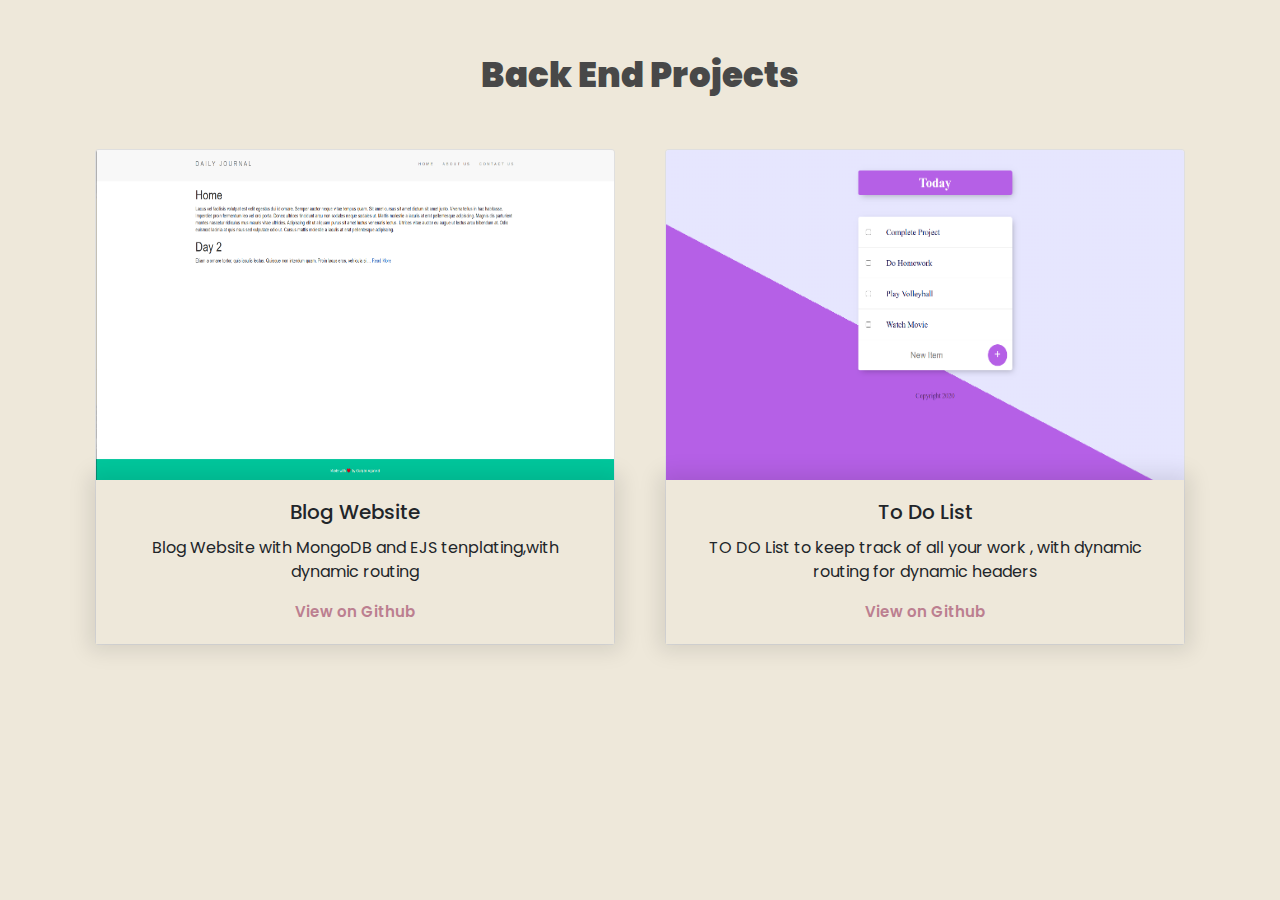
<file: backend.html>
<!DOCTYPE html>
<html lang="en" dir="ltr">
  <head>
    <meta charset="utf-8">
    <title>Back End</title>

    <link rel="stylesheet" href="projects.css">
    <link rel="stylesheet" href="https://maxcdn.bootstrapcdn.com/bootstrap/4.0.0/css/bootstrap.min.css" integrity="sha384-Gn5384xqQ1aoWXA+058RXPxPg6fy4IWvTNh0E263XmFcJlSAwiGgFAW/dAiS6JXm" crossorigin="anonymous">
  </head>
  <body>
     <section id=facilities>
       <div class="container">
         <div class="title">
           <h1>Back End Projects</h1>
         </div>
         <div class="row">
           <div class="col-md-6">
             <div class="card text-center">
               <img src="images/backend/blog.png" class="card-img-top img-responsive image-resize">
               <div class="card-body">
                 <h5 class="card-title">Blog Website</h5>
                 <p>Blog Website with MongoDB and EJS tenplating,with dynamic routing</p>
                 <a href="https://github.com/gunjan543/Blog-Website">View on Github</a>
              </div>
             </div>
            </div>
            <div class="col-md-6">
              <div class="card text-center">
                <img src="images/backend/todolist.png" class="card-img-top img-responsive image-resize">
                <div class="card-body">
                  <h5 class="card-title">To Do List</h5>
                  <p>TO DO List to keep track of all your work , with dynamic routing for dynamic headers</p>
                  <a href="https://github.com/gunjan543/Todo-list">View on Github</a>
               </div>
              </div>
             </div>


        </div>
      </div>

     </section>
  </body>
</html>
</file>
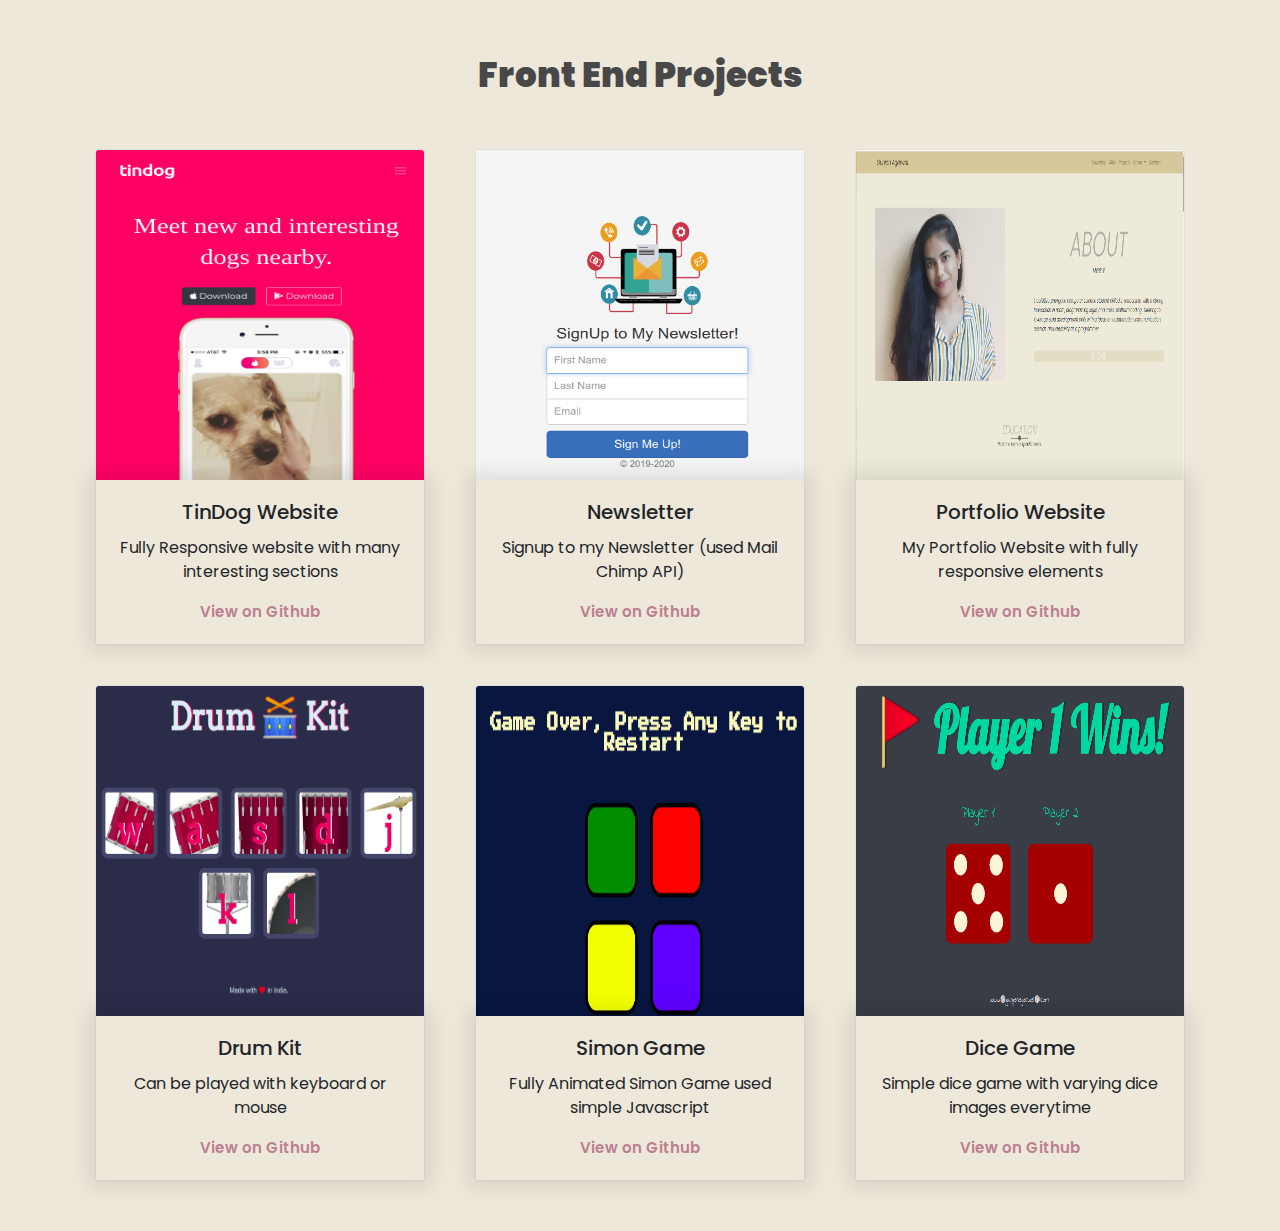
<file: frontend.html>
<!DOCTYPE html>
<html lang="en" dir="ltr">
  <head>
    <meta charset="utf-8">
    <title>FrontEnd</title>

    <link rel="stylesheet" href="projects.css">
    <link rel="stylesheet" href="https://maxcdn.bootstrapcdn.com/bootstrap/4.0.0/css/bootstrap.min.css" integrity="sha384-Gn5384xqQ1aoWXA+058RXPxPg6fy4IWvTNh0E263XmFcJlSAwiGgFAW/dAiS6JXm" crossorigin="anonymous">
  </head>
  <body>
     <section id=facilities>
       <div class="container">
         <div class="title">
           <h1>Front End Projects</h1>
         </div>
         <div class="row">
           <div class="col-md-4">
             <div class="card text-center">
               <img src="images/frontend/tindog.png" class="card-img-top img-responsive image-resize">
               <div class="card-body">
                 <h5 class="card-title">TinDog Website</h5>
                 <p>Fully Responsive website with many interesting sections</p>
                 <a href="https://github.com/gunjan543/tindog-website">View on Github</a>
              </div>
             </div>
            </div>
            <div class="col-md-4">
              <div class="card text-center">
                <img src="images/frontend/newsletter.png" class="card-img-top img-responsive image-resize">
                <div class="card-body">
                  <h5 class="card-title">Newsletter</h5>
                  <p>Signup to my Newsletter (used Mail Chimp API)</p>
                  <a href="https://github.com/gunjan543/Newsletter-Signup">View on Github</a>
               </div>
              </div>
             </div>

       <div class="col-md-4">
         <div class="card text-center">
           <img src="images/frontend/website.png" class="card-img-top img-responsive image-resize">
           <div class="card-body">
             <h5 class="card-title">Portfolio Website</h5>
             <p>My Portfolio Website with fully responsive elements</p>
             <a href="https://github.com/gunjan543/Portfolio">View on Github</a>
          </div>
         </div>
        </div>
        </div>
        <div class="row">
          <div class="col-md-4">
            <div class="card text-center">
              <img src="images/frontend/drumkit.png" class="card-img-top img-responsive image-resize">
              <div class="card-body">
                <h5 class="card-title">Drum Kit</h5>
                <p>Can be played with keyboard or mouse</p>
                <a href="https://github.com/gunjan543/drum-kit">View on Github</a>
             </div>
            </div>
           </div>
           <div class="col-md-4">
             <div class="card text-center">
               <img src="images/frontend/simon.png" class="card-img-top img-responsive image-resize">
               <div class="card-body">
                 <h5 class="card-title">Simon Game</h5>
                 <p>Fully Animated Simon Game used simple Javascript</p>
                 <a href="https://github.com/gunjan543/simon-game">View on Github</a>
              </div>
             </div>
            </div>
            <div class="col-md-4">
              <div class="card text-center">
                <img src="images/frontend/dice.png" class="card-img-top img-responsive image-resize">
                <div class="card-body">
                  <h5 class="card-title">Dice Game</h5>
                  <p>Simple dice game with varying dice images everytime</p>
                  <a href="https://github.com/gunjan543/dice-game">View on Github</a>
               </div>
              </div>
             </div>
        </div>
     </section>
  </body>
</html>
</file>
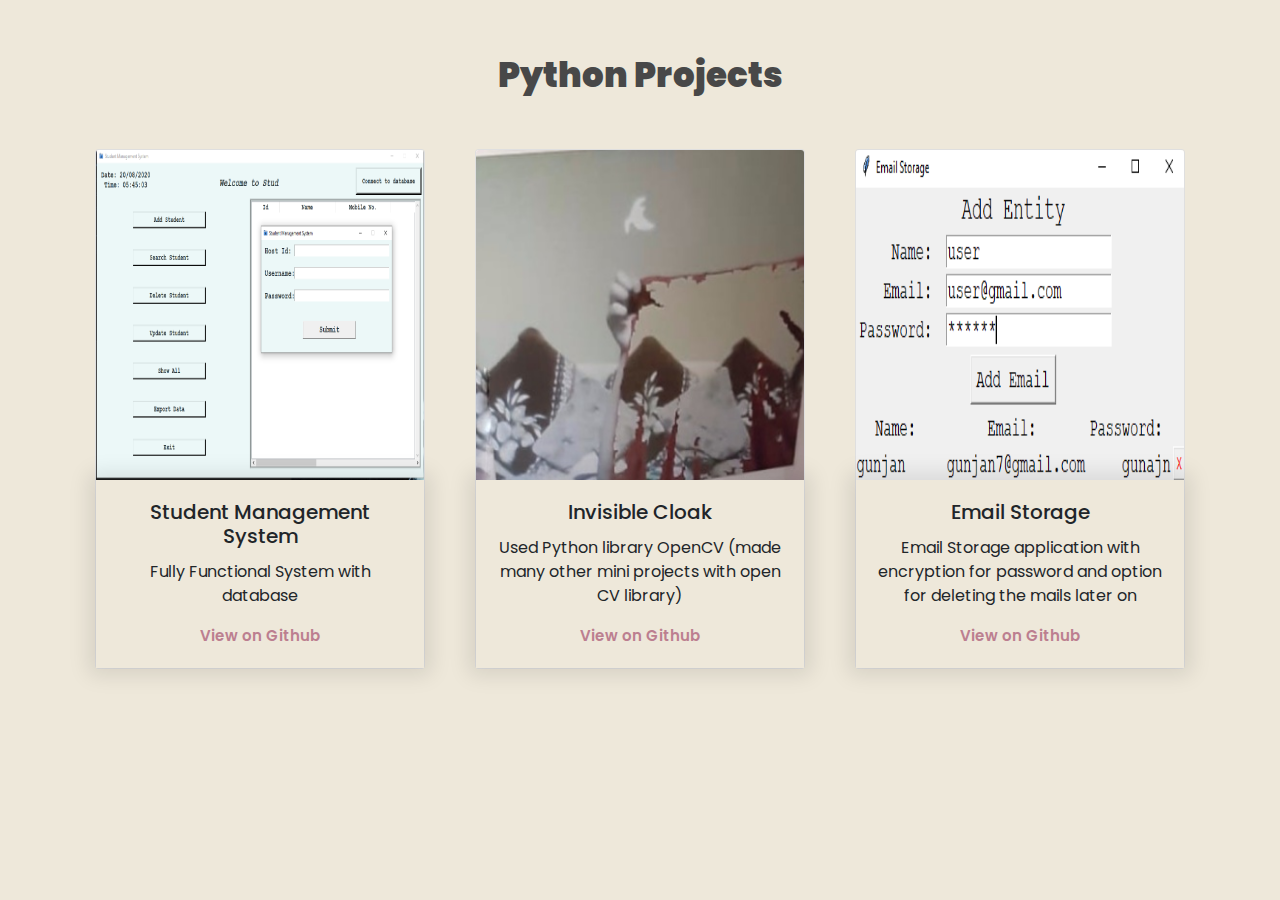
<file: python.html>
<!DOCTYPE html>
<html lang="en" dir="ltr">
  <head>
    <meta charset="utf-8">
    <title>Python</title>

    <link rel="stylesheet" href="projects.css">
    <link rel="stylesheet" href="https://maxcdn.bootstrapcdn.com/bootstrap/4.0.0/css/bootstrap.min.css" integrity="sha384-Gn5384xqQ1aoWXA+058RXPxPg6fy4IWvTNh0E263XmFcJlSAwiGgFAW/dAiS6JXm" crossorigin="anonymous">
  </head>
  <body>
     <section id=facilities>
       <div class="container">
         <div class="title">
           <h1>Python Projects</h1>
         </div>
         <div class="row">
           <div class="col-md-4">
             <div class="card text-center">
               <img src="images/python/student.png" class="card-img-top img-responsive image-resize">
               <div class="card-body">
                 <h5 class="card-title">Student Management System</h5>
                 <p>Fully Functional System with database</p>
                 <a href="https://github.com/gunjan543/student-management">View on Github</a>
              </div>
             </div>
            </div>
            <div class="col-md-4">
              <div class="card text-center">
                <img src="images/python/cloak.jpeg" class="card-img-top img-responsive image-resize">
                <div class="card-body">
                  <h5 class="card-title">Invisible Cloak</h5>
                  <p>Used Python library OpenCV (made many other mini projects with open CV library)</p>
                  <a href="https://github.com/gunjan543/invisible-cloak">View on Github</a>
               </div>
              </div>
             </div>

       <div class="col-md-4">
         <div class="card text-center">
           <img src="images/python/email.png" class="card-img-top img-responsive image-resize">
           <div class="card-body">
             <h5 class="card-title">Email Storage</h5>
             <p>Email Storage application with encryption for password and option for deleting the mails later on</p>
             <a href="https://github.com/gunjan543/add-emails">View on Github</a>
          </div>
         </div>
        </div>
        </div>
      </div>

     </section>
  </body>
</html>
</file>
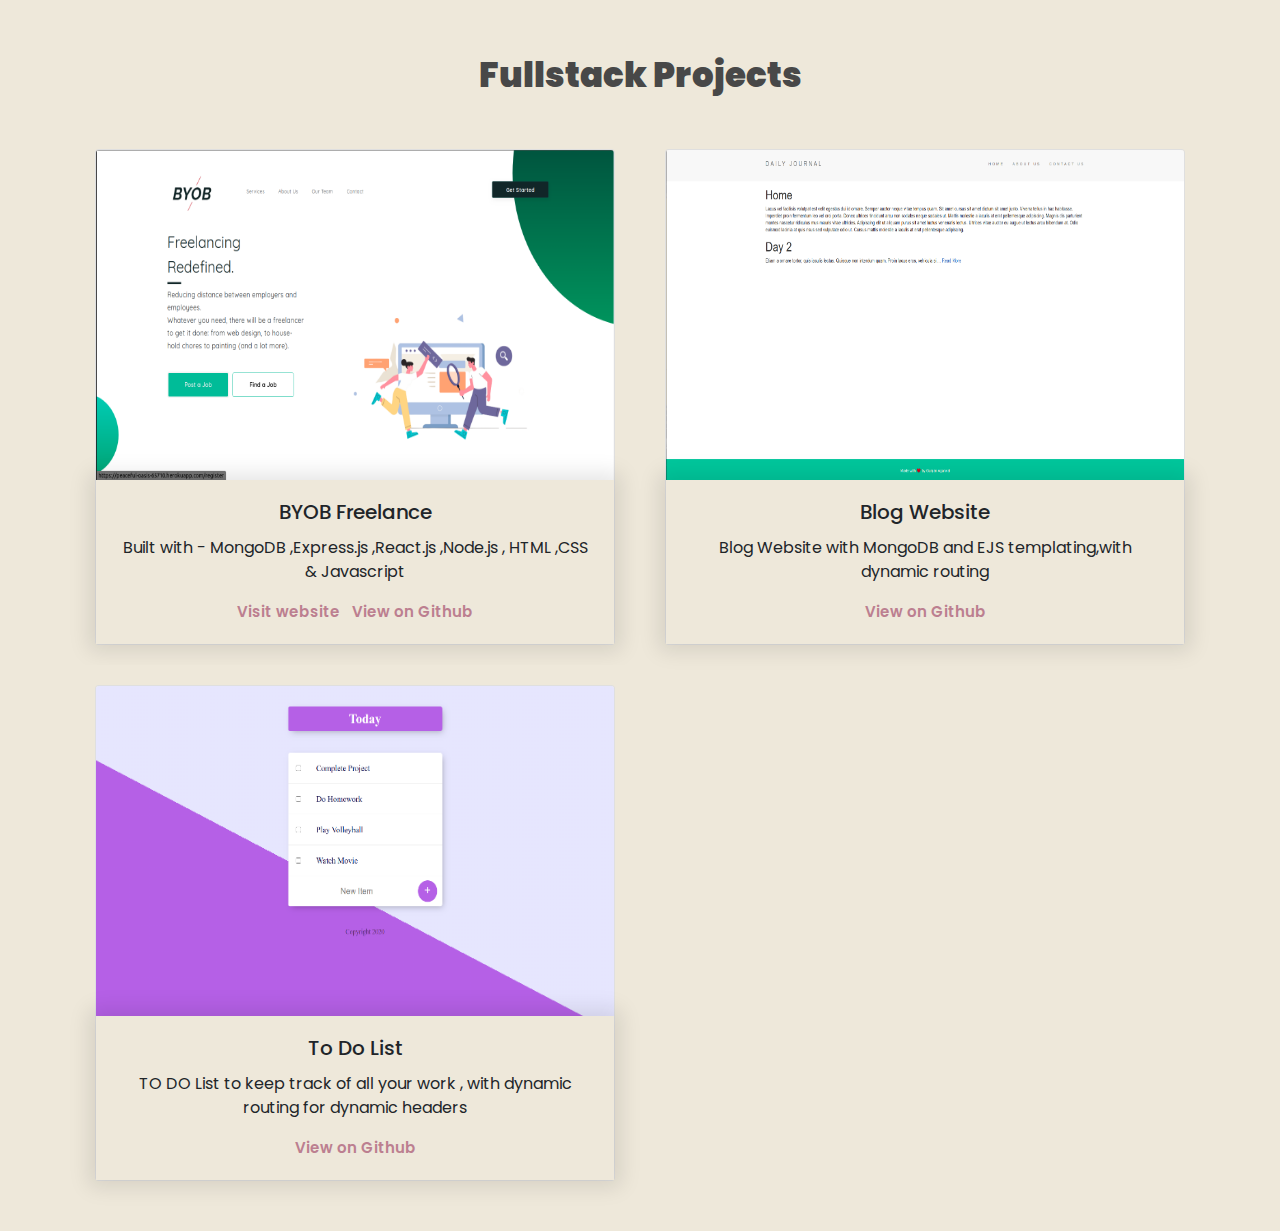
<file: Project Html/backend.html>
<!DOCTYPE html>
<html lang="en" dir="ltr">
  <head>
    <meta charset="utf-8">
    <title>Back End</title>

    <link rel="stylesheet" href="projects.css">
    <link rel="stylesheet" href="https://maxcdn.bootstrapcdn.com/bootstrap/4.0.0/css/bootstrap.min.css" integrity="sha384-Gn5384xqQ1aoWXA+058RXPxPg6fy4IWvTNh0E263XmFcJlSAwiGgFAW/dAiS6JXm" crossorigin="anonymous">
  </head>
  <body>
     <section id=facilities>
       <div class="container">
         <div class="title">
           <h1>Fullstack Projects</h1>
         </div>
         <div class="row">
          <div class="col-md-6">
            <div class="card text-center">
              <img src="backend/byob.png" class="card-img-top img-responsive image-resize">
              <div class="card-body">
                <h5 class="card-title">BYOB Freelance</h5>
                <p>Built with - MongoDB ,Express.js ,React.js ,Node.js , HTML ,CSS & Javascript </p>
                <a href="http://peaceful-oasis-65710.herokuapp.com/">Visit website&nbsp;&nbsp;</a>
                <a href="https://github.com/gunjan543/Freelance">View on Github</a>
               
             </div>
            </div>
           </div>
           <div class="col-md-6">
             <div class="card text-center">
               <img src="backend/blog.png" class="card-img-top img-responsive image-resize">
               <div class="card-body">
                 <h5 class="card-title">Blog Website</h5>
                 <p>Blog Website with MongoDB and EJS templating,with dynamic routing</p>
                 <a href="https://github.com/gunjan543/Blog-Website">View on Github</a>
              </div>
             </div>
            </div>
            <div class="col-md-6">
              <div class="card text-center">
                <img src="backend/todolist.png" class="card-img-top img-responsive image-resize">
                <div class="card-body">
                  <h5 class="card-title">To Do List</h5>
                  <p>TO DO List to keep track of all your work , with dynamic routing for dynamic headers</p>
                  <a href="https://github.com/gunjan543/Todo-list">View on Github</a>
               </div>
              </div>
             </div>


        </div>
      </div>

     </section>
  </body>
</html>
</file>
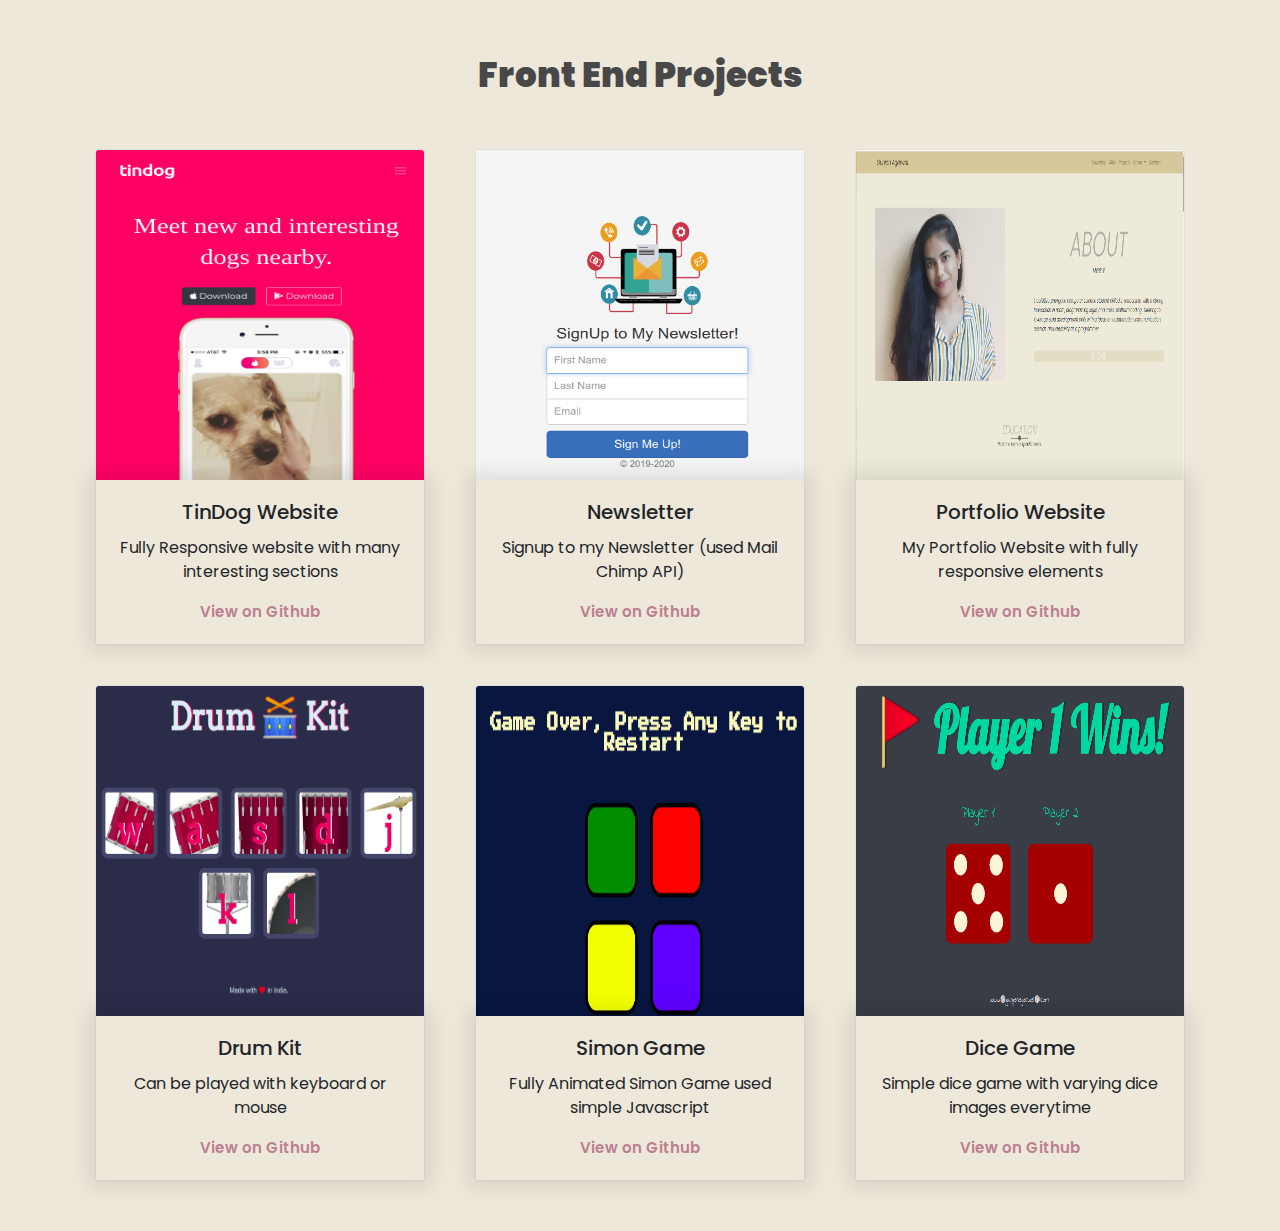
<file: Project Html/frontend.html>
<!DOCTYPE html>
<html lang="en" dir="ltr">
  <head>
    <meta charset="utf-8">
    <title>FrontEnd</title>

    <link rel="stylesheet" href="projects.css">
    <link rel="stylesheet" href="https://maxcdn.bootstrapcdn.com/bootstrap/4.0.0/css/bootstrap.min.css" integrity="sha384-Gn5384xqQ1aoWXA+058RXPxPg6fy4IWvTNh0E263XmFcJlSAwiGgFAW/dAiS6JXm" crossorigin="anonymous">
  </head>
  <body>
     <section id=facilities>
       <div class="container">
         <div class="title">
           <h1>Front End Projects</h1>
         </div>
         <div class="row">
           <div class="col-md-4">
             <div class="card text-center">
               <img src="frontend/tindog.png" class="card-img-top img-responsive image-resize">
               <div class="card-body">
                 <h5 class="card-title">TinDog Website</h5>
                 <p>Fully Responsive website with many interesting sections</p>
                 <a href="https://github.com/gunjan543/tindog-website">View on Github</a>
              </div>
             </div>
            </div>
            <div class="col-md-4">
              <div class="card text-center">
                <img src="frontend/newsletter.png" class="card-img-top img-responsive image-resize">
                <div class="card-body">
                  <h5 class="card-title">Newsletter</h5>
                  <p>Signup to my Newsletter (used Mail Chimp API)</p>
                  <a href="https://github.com/gunjan543/Newsletter-Signup">View on Github</a>
               </div>
              </div>
             </div>

       <div class="col-md-4">
         <div class="card text-center">
           <img src="frontend/website.png" class="card-img-top img-responsive image-resize">
           <div class="card-body">
             <h5 class="card-title">Portfolio Website</h5>
             <p>My Portfolio Website with fully responsive elements</p>
             <a href="https://github.com/gunjan543/Portfolio">View on Github</a>
          </div>
         </div>
        </div>
        </div>
        <div class="row">
          <div class="col-md-4">
            <div class="card text-center">
              <img src="frontend/drumkit.png" class="card-img-top img-responsive image-resize">
              <div class="card-body">
                <h5 class="card-title">Drum Kit</h5>
                <p>Can be played with keyboard or mouse</p>
                <a href="https://github.com/gunjan543/drum-kit">View on Github</a>
             </div>
            </div>
           </div>
           <div class="col-md-4">
             <div class="card text-center">
               <img src="frontend/simon.png" class="card-img-top img-responsive image-resize">
               <div class="card-body">
                 <h5 class="card-title">Simon Game</h5>
                 <p>Fully Animated Simon Game used simple Javascript</p>
                 <a href="https://github.com/gunjan543/simon-game">View on Github</a>
              </div>
             </div>
            </div>
            <div class="col-md-4">
              <div class="card text-center">
                <img src="frontend/dice.png" class="card-img-top img-responsive image-resize">
                <div class="card-body">
                  <h5 class="card-title">Dice Game</h5>
                  <p>Simple dice game with varying dice images everytime</p>
                  <a href="https://github.com/gunjan543/dice-game">View on Github</a>
               </div>
              </div>
             </div>
        </div>
     </section>
  </body>
</html>
</file>
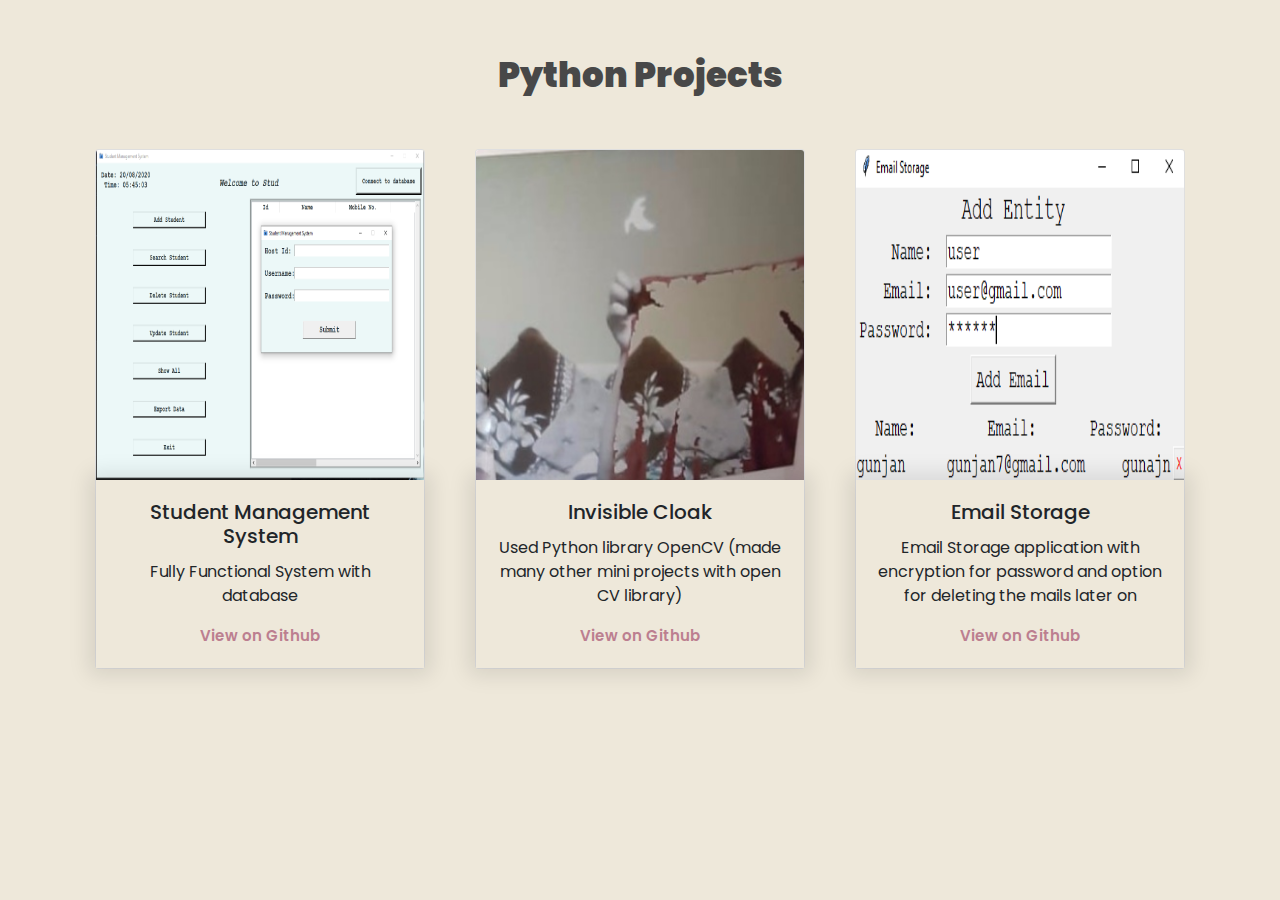
<file: Project Html/python.html>
<!DOCTYPE html>
<html lang="en" dir="ltr">
  <head>
    <meta charset="utf-8">
    <title>Python</title>

    <link rel="stylesheet" href="projects.css">
    <link rel="stylesheet" href="https://maxcdn.bootstrapcdn.com/bootstrap/4.0.0/css/bootstrap.min.css" integrity="sha384-Gn5384xqQ1aoWXA+058RXPxPg6fy4IWvTNh0E263XmFcJlSAwiGgFAW/dAiS6JXm" crossorigin="anonymous">
  </head>
  <body>
     <section id=facilities>
       <div class="container">
         <div class="title">
           <h1>Python Projects</h1>
         </div>
         <div class="row">
           <div class="col-md-4">
             <div class="card text-center">
               <img src="python/student.png" class="card-img-top img-responsive image-resize">
               <div class="card-body">
                 <h5 class="card-title">Student Management System</h5>
                 <p>Fully Functional System with database</p>
                 <a href="https://github.com/gunjan543/student-management">View on Github</a>
              </div>
             </div>
            </div>
            <div class="col-md-4">
              <div class="card text-center">
                <img src="python/cloak.jpeg" class="card-img-top img-responsive image-resize">
                <div class="card-body">
                  <h5 class="card-title">Invisible Cloak</h5>
                  <p>Used Python library OpenCV (made many other mini projects with open CV library)</p>
                  <a href="https://github.com/gunjan543/invisible-cloak">View on Github</a>
               </div>
              </div>
             </div>

       <div class="col-md-4">
         <div class="card text-center">
           <img src="python/email.png" class="card-img-top img-responsive image-resize">
           <div class="card-body">
             <h5 class="card-title">Email Storage</h5>
             <p>Email Storage application with encryption for password and option for deleting the mails later on</p>
             <a href="https://github.com/gunjan543/add-emails">View on Github</a>
          </div>
         </div>
        </div>
        </div>
      </div>

     </section>
  </body>
</html>
</file>
<file: projects.css>
@import url('https://fonts.googleapis.com/css2?family=Poppins:ital,wght@1,300&display=swap');
*{
  margin: 0px;
  padding: 0px;
  font-family: 'Poppins',sans-serif;
  background:#eee8da;
}

#facilities{
  padding: 30px 0px;
}

#facilities h1{
  font-weight: 900;
  font-size: 34px;
  padding-bottom: 5px:
}

.title{
  text-align: center;
  padding: 25px 0px;
  color: #484848;
}

.card-body{
  box-shadow: 0 0 20px 7px rgba(0,0,0,0.1);
}

.card{
  margin: 20px 10px;
}
.card-body a{
  color: #bc7f90;
  text-decoration: none;
  font-size: 15px;
  margin-top: auto;
  font-weight: 600;
}
.card-body a:hover{
  color:#63abb0;
  text-decoration: none;
}
.image-resize{
  height: 330px;
}
</file>
<file: Project Html/projects.css>
@import url('https://fonts.googleapis.com/css2?family=Poppins:ital,wght@1,300&display=swap');
*{
  margin: 0px;
  padding: 0px;
  font-family: 'Poppins',sans-serif;
  background:#eee8da;
}

#facilities{
  padding: 30px 0px;
}

#facilities h1{
  font-weight: 900;
  font-size: 34px;
  padding-bottom: 5px:
}

.title{
  text-align: center;
  padding: 25px 0px;
  color: #484848;
}

.card-body{
  box-shadow: 0 0 20px 7px rgba(0,0,0,0.1);
}

.card{
  margin: 20px 10px;
}
.card-body a{
  color: #bc7f90;
  text-decoration: none;
  font-size: 15px;
  margin-top: auto;
  font-weight: 600;
}
.card-body a:hover{
  color:#63abb0;
  text-decoration: none;
}
.image-resize{
  height: 330px;
}
</file>
